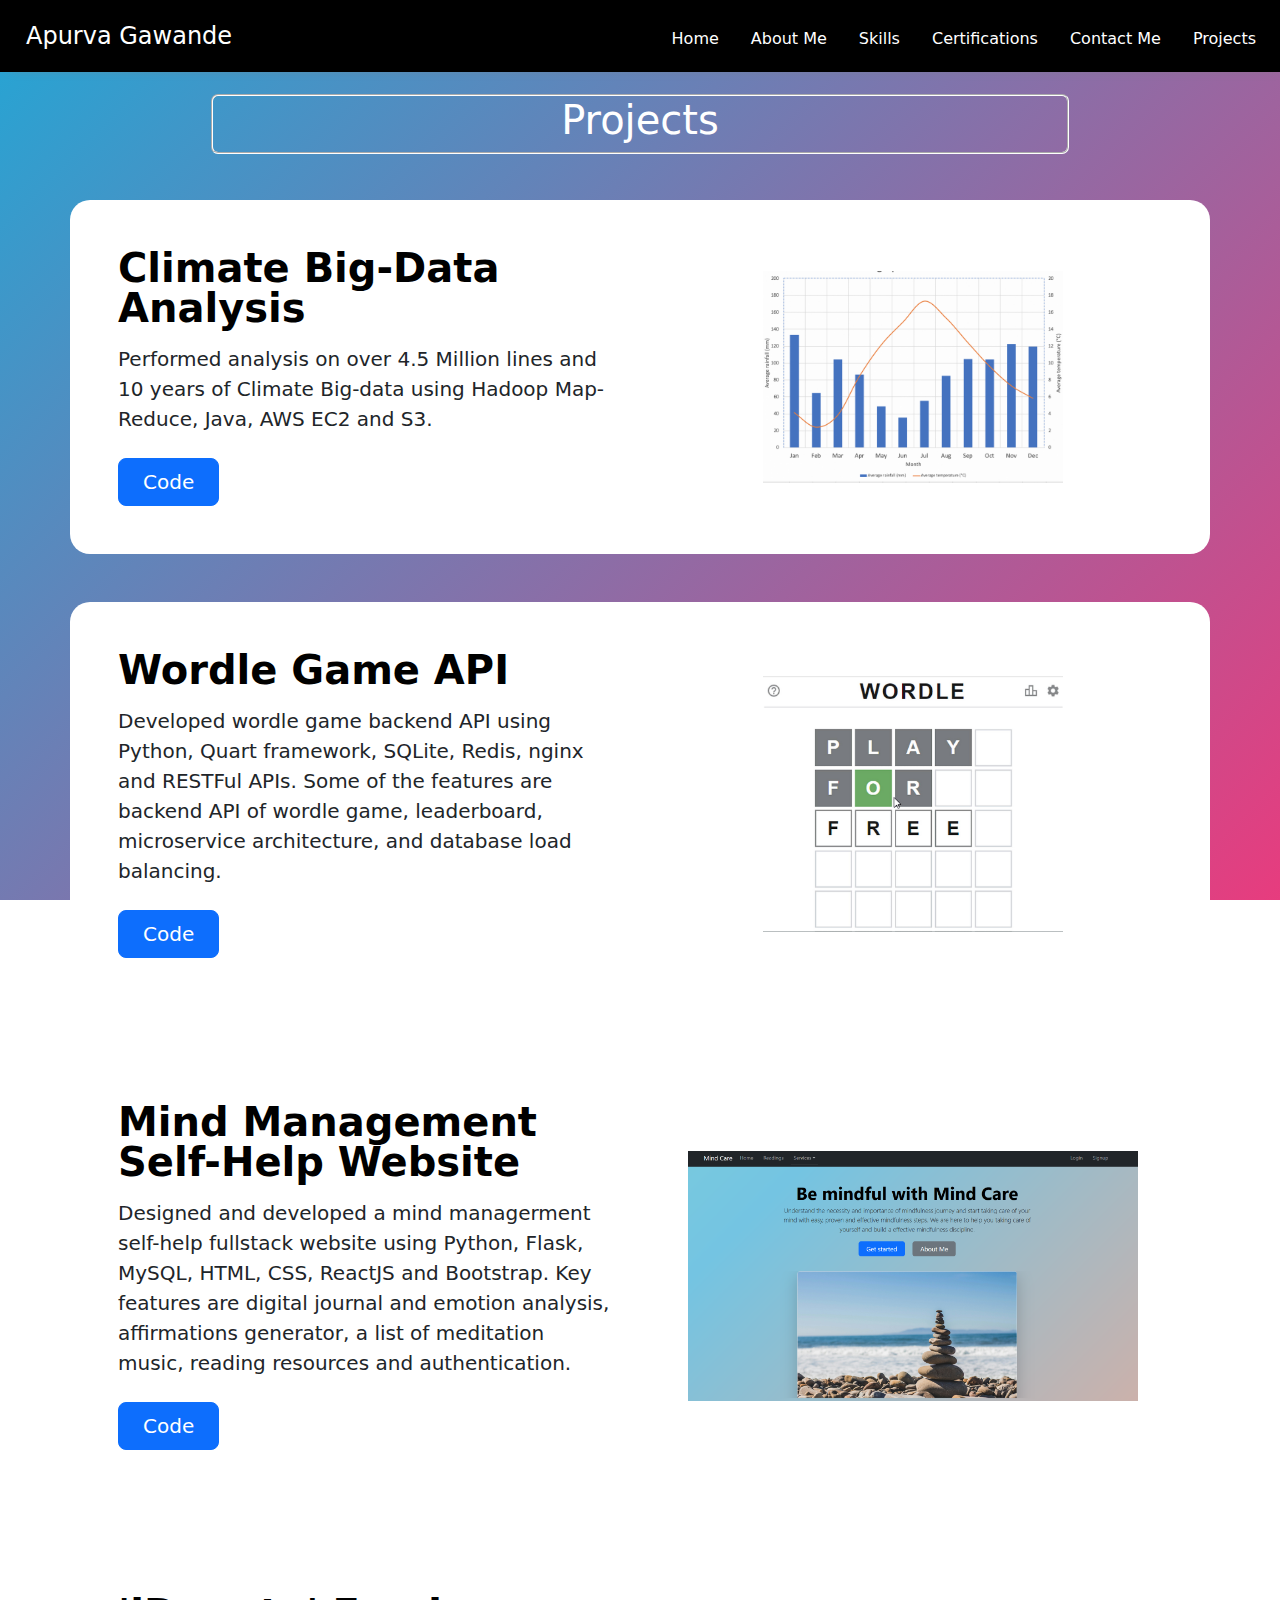
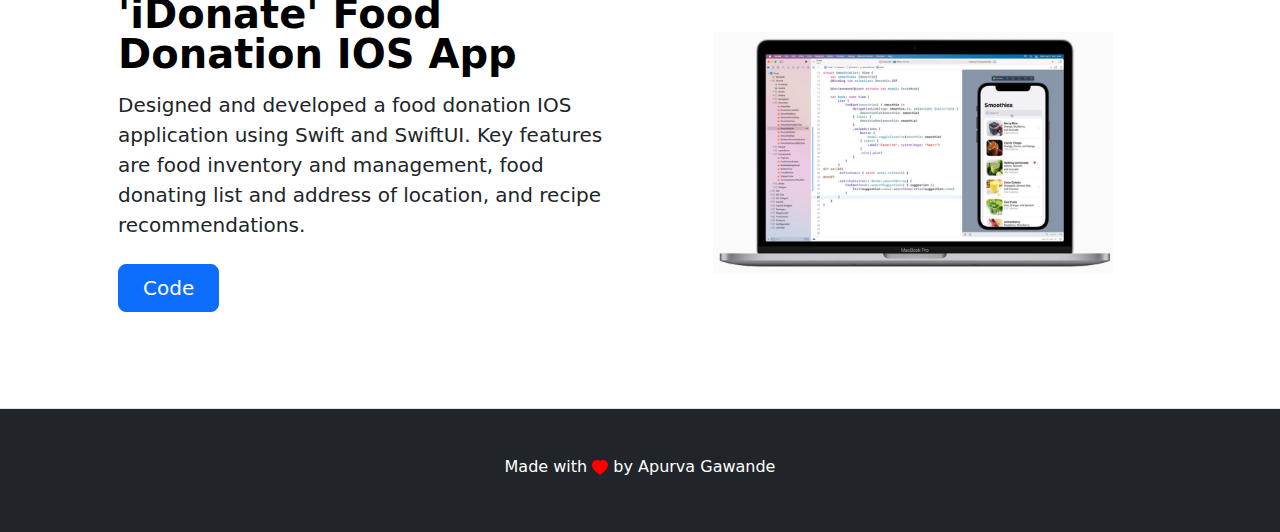
<file: projects.html>
<!DOCTYPE html>
<html lang="en" dir="ltr">
    <head>
        <meta charset="utf-8">
        <title>Portfolio - Apurva Gawande</title>
        <link rel="stylesheet" href="index.css">
        <link href="https://fonts.googleapis.com/css?family=Press+Start+2P" rel="stylesheet">
        <link href="https://cdn.jsdelivr.net/npm/bootstrap@5.3.3/dist/css/bootstrap.min.css" rel="stylesheet" integrity="sha384-QWTKZyjpPEjISv5WaRU9OFeRpok6YctnYmDr5pNlyT2bRjXh0JMhjY6hW+ALEwIH" crossorigin="anonymous">
      </head>
      <body id="project">
        <header class="navbar navbar-expand-lg navbar-dark nav-active header-scrolled py-2 mb-4 px-3">
          <a type="button" href="/" class="d-flex align-items-center mb-3 mb-md-0 me-md-auto link-body-emphasis text-white">
          <span class="fs-4">Apurva Gawande</span>
          </a>
          <button class="navbar-toggler bg-body-light" type="button" data-bs-toggle="collapse" data-bs-target="#navbarsExample05" aria-controls="navbarsExample05" aria-expanded="false" aria-label="Toggle navigation">
            <span class="navbar-toggler-icon"></span>
          </button>
  
          <div class="collapse navbar-collapse justify-content-lg-end" id="navbarsExample05">
            <ul class="navbar-nav nav-underline mt-2 mb-2 mb-lg-0">
                <li class="nav-item"><a href="./index.html#home" class="nav-link text-white" aria-current="page">Home</a></li>
                <li class="nav-item"><a href="./index.html#about" class="nav-link text-white">About Me</a></li>
                <li class="nav-item"><a href="./index.html#skills" class="nav-link text-white">Skills</a></li>
                <li class="nav-item"><a href="./index.html#certifications" class="nav-link text-white">Certifications</a></li>
                <!-- <li class="nav-item"><a href="./index.html#experience" class="nav-link text-white">Experience</a></li> -->
                <li class="nav-item"><a href="./index.html#contact" class="nav-link text-white">Contact Me</a></li>
                <li class="nav-item"><a href="./projects.html" class="nav-link text-white">Projects</a></li>
                <!-- <li class="nav-item"><a href="./resume.html" class="nav-link text-white">Resume</a></li> -->
            </ul>
          </div>
      </header>
      <div class="container d-flex justify-content-center heading-button col-8">
        <h1 class="text-white">Projects</h1>
      </div>
      <div class="container project col-xxl-8 px-5 py-4 my-5">
        <div class="row flex-lg-row-reverse align-items-center g-5 py-4">
          <div class="col-10 col-sm-8 col-lg-6">
            <img src="./dataProject.png" class="d-block mx-lg-auto img-fluid" alt="Bootstrap Themes" width="300" height="200" loading="lazy">
          </div>
          <div class="col-lg-6">
            <h1 class="fw-bold text-body-emphasis lh-1 mb-3">Climate Big-Data Analysis</h1>
            <p class="lead">Performed analysis on over 4.5 Million lines and 10 years of Climate Big-data using Hadoop Map-Reduce, Java, AWS EC2 and S3.</p>
            <div class="d-grid gap-2 d-md-flex justify-content-md-start">
              <a href="https://github.com/ApurvaG04/Climate-Data-Analysis-using-Hadoop-Mapreduce" type="button" class="btn btn-primary btn-lg px-4 me-md-2 mt-2">Code</a>
              <!-- <button type="button" class="btn btn-outline-secondary btn-lg px-4">Default</button> -->
            </div>
          </div>
        </div>
      </div>
      <div class="container project col-xxl-8 px-5 py-4 my-5">
        <div class="row flex-lg-row-reverse align-items-center g-5 py-4">
          <div class="col-10 col-sm-8 col-lg-6">
            <img src="./wordleProject.png" class="d-block mx-lg-auto img-fluid" alt="Bootstrap Themes" width="300" height="200" loading="lazy">
          </div>
          <div class="col-lg-6">
            <h1 class="fw-bold text-body-emphasis lh-1 mb-3">Wordle Game API</h1>
            <p class="lead">Developed wordle game backend API using Python, Quart framework, SQLite, Redis, nginx and RESTFul APIs. Some of the features are backend API of wordle game, leaderboard, microservice architecture, and database load balancing.</p>
            <div class="d-grid gap-2 d-md-flex justify-content-md-start">
              <a href="https://github.com/ApurvaG04/Wordle-game-API" type="button" class="btn btn-primary btn-lg px-4 me-md-2 mt-2">Code</a>
              <!-- <button type="button" class="btn btn-outline-secondary btn-lg px-4">Default</button> -->
            </div>
          </div>
        </div>
      </div>
      <div class="container project col-xxl-8 px-5 py-4 my-5">
        <div class="row flex-lg-row-reverse align-items-center g-5 py-4">
          <div class="col-10 col-sm-8 col-lg-6">
            <img src="./mindcare.png" class="d-block mx-lg-auto img-fluid" alt="Bootstrap Themes" width="450" height="300" loading="lazy">
          </div>
          <div class="col-lg-6">
            <h1 class="fw-bold text-body-emphasis lh-1 mb-3">Mind Management Self-Help Website</h1>
            <p class="lead">Designed and developed a mind managerment self-help fullstack website using Python, Flask, MySQL, HTML, CSS, ReactJS and Bootstrap. Key features are digital journal and emotion analysis, affirmations generator, a list of meditation music, reading resources and authentication.</p>
            <div class="d-grid gap-2 d-md-flex justify-content-md-start">
              <a href="https://github.com/ApurvaG04/Mind-management-Fullstack-website" type="button" class="btn btn-primary btn-lg px-4 me-md-2 mt-2">Code</a>
              <!-- <button type="button" class="btn btn-outline-secondary btn-lg px-4">Default</button> -->
            </div>
          </div>
        </div>
      </div>
      <div class="container project col-xxl-8 px-5 py-4 my-5">
        <div class="row flex-lg-row-reverse align-items-center g-5 py-4">
          <div class="col-10 col-sm-8 col-lg-6">
            <img src="./iDonate.png" class="d-block mx-lg-auto img-fluid" alt="Bootstrap Themes" width="400" height="250" loading="lazy">
          </div>
          <div class="col-lg-6">
            <h1 class="fw-bold text-body-emphasis lh-1 mb-3">'iDonate' Food Donation IOS App</h1>
            <p class="lead">Designed and developed a food donation IOS application using Swift and SwiftUI. Key features are food inventory and management, food donating list and address of location, and recipe recommendations.</p>
            <div class="d-grid gap-2 d-md-flex justify-content-md-start">
              <a href="https://github.com/ApurvaG04/iDonate-IOS-app" type="button" class="btn btn-primary btn-lg px-4 me-md-2 mt-2">Code</a>
              <!-- <button type="button" class="btn btn-outline-secondary btn-lg px-4">Default</button> -->
            </div>
          </div>
        </div>
      </div>
      <div class="d-flex justify-content-center py-5 border-top text-bg-dark">
        <h6>Made with <i class="bi bi-heart-fill"><svg xmlns="http://www.w3.org/2000/svg" width="16" height="16" fill="red" class="bi bi-heart-fill" viewBox="0 0 16 16">
            <path fill-rule="evenodd" d="M8 1.314C12.438-3.248 23.534 4.735 8 15-7.534 4.736 3.562-3.248 8 1.314"></path>
          </svg></i> by Apurva Gawande</h6>
      </div>
      <script src="https://smtpjs.com/v3/smtp.js"></script>
        <script type="text/javascript" src="index.js"></script>
        <script src="https://cdn.jsdelivr.net/npm/bootstrap@5.3.3/dist/js/bootstrap.bundle.min.js" integrity="sha384-YvpcrYf0tY3lHB60NNkmXc5s9fDVZLESaAA55NDzOxhy9GkcIdslK1eN7N6jIeHz" crossorigin="anonymous"></script>
      </body>
</html>
</file>
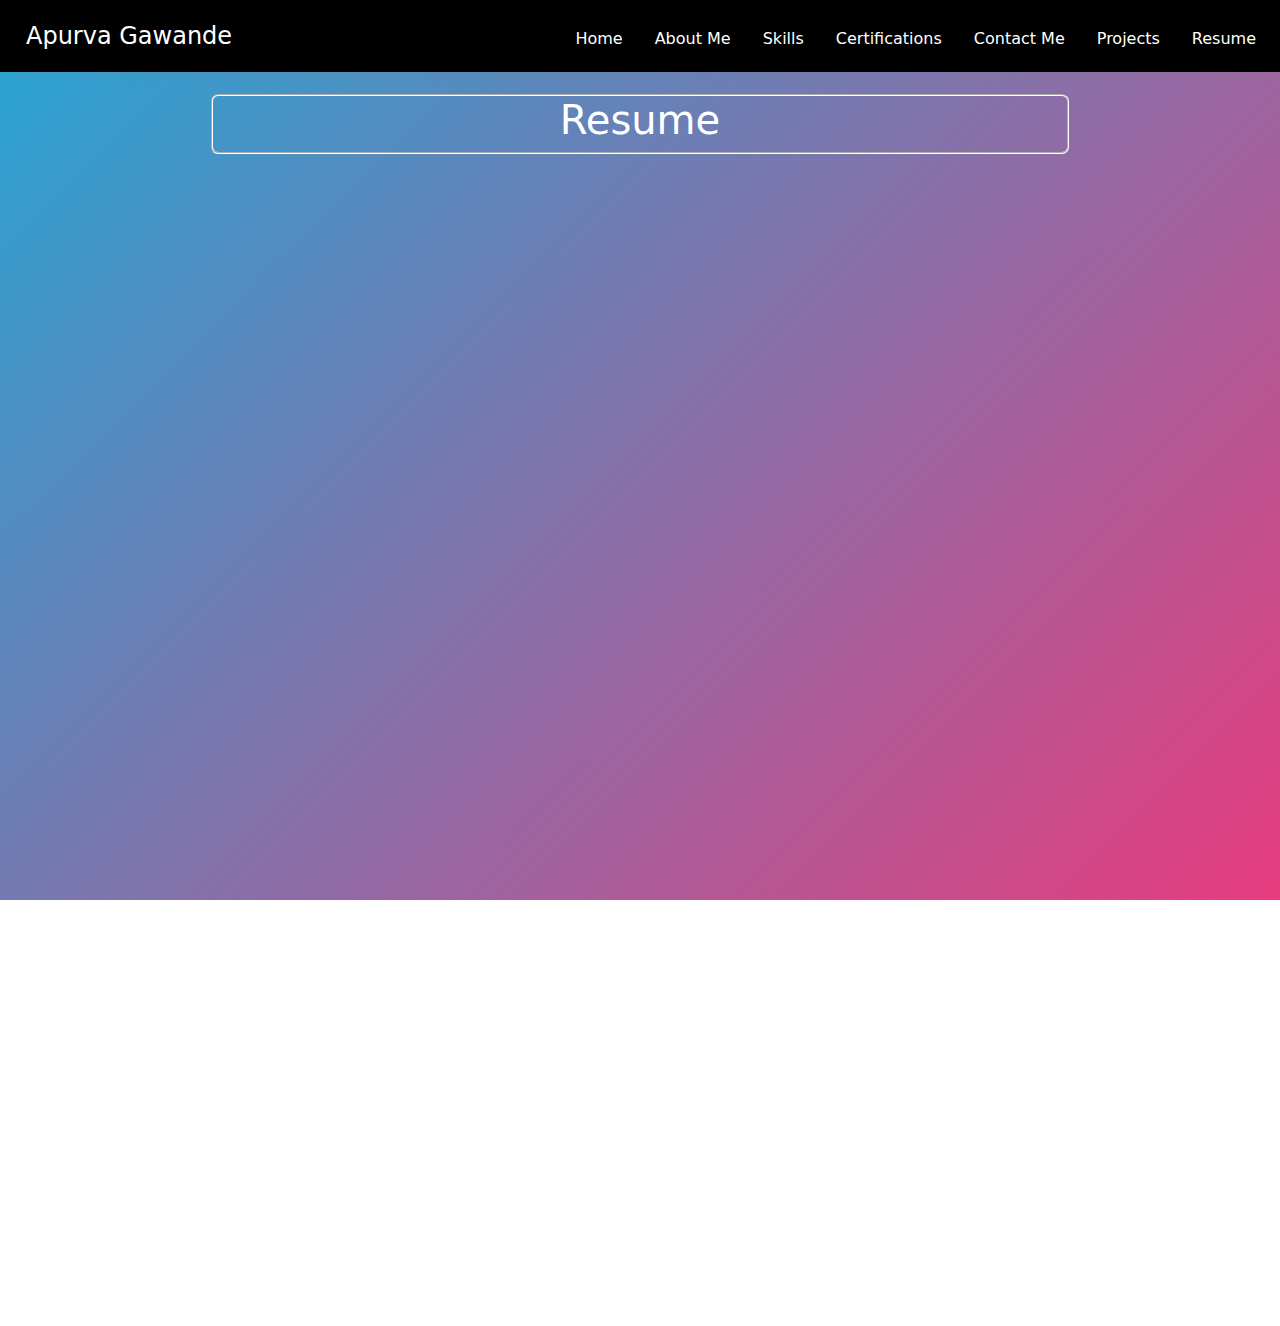
<file: resume.html>
<!DOCTYPE html>
<html lang="en" dir="ltr">
    <head>
        <meta charset="utf-8">
        <title>Portfolio - Apurva Gawande</title>
        <link rel="stylesheet" href="index.css">
        <link href="https://fonts.googleapis.com/css?family=Press+Start+2P" rel="stylesheet">
        <link href="https://cdn.jsdelivr.net/npm/bootstrap@5.3.3/dist/css/bootstrap.min.css" rel="stylesheet" integrity="sha384-QWTKZyjpPEjISv5WaRU9OFeRpok6YctnYmDr5pNlyT2bRjXh0JMhjY6hW+ALEwIH" crossorigin="anonymous">
      </head>
      <body id="resume">
        <header class="navbar navbar-expand-lg navbar-dark nav-active header-scrolled py-2 mb-4 px-3">
          <a type="button" href="/" class="d-flex align-items-center mb-3 mb-md-0 me-md-auto link-body-emphasis text-white">
          <span class="fs-4">Apurva Gawande</span>
          </a>
          <button class="navbar-toggler bg-body-light" type="button" data-bs-toggle="collapse" data-bs-target="#navbarsExample05" aria-controls="navbarsExample05" aria-expanded="false" aria-label="Toggle navigation">
            <span class="navbar-toggler-icon"></span>
          </button>
  
          <div class="collapse navbar-collapse justify-content-lg-end" id="navbarsExample05">
            <ul class="navbar-nav nav-underline mt-2 mb-2 mb-lg-0">
                <li class="nav-item"><a href="./index.html#home" class="nav-link text-white" aria-current="page">Home</a></li>
                <li class="nav-item"><a href="./index.html#about" class="nav-link text-white">About Me</a></li>
                <li class="nav-item"><a href="./index.html#skills" class="nav-link text-white">Skills</a></li>
                <li class="nav-item"><a href="./index.html#certifications" class="nav-link text-white">Certifications</a></li>
                <!-- <li class="nav-item"><a href="./index.html#experience" class="nav-link text-white">Experience</a></li> -->
                <li class="nav-item"><a href="./index.html#contact" class="nav-link text-white">Contact Me</a></li>
                <li class="nav-item"><a href="./projects.html" class="nav-link text-white">Projects</a></li>
                <li class="nav-item"><a href="./resume.html" class="nav-link text-white">Resume</a></li>
            </ul>
        </div>
      </header>
      <div class="container d-flex justify-content-center heading-button col-8">
        <h1 class="text-white">Resume</h1>
      </div>     
      <div class="container d-flex justify-content-center my-4">         
          <iframe class="pdf" src="./Apurva_Gawande_Resume.pdf"
            width="1100" height="1150">
        </iframe>
      </div>
      <script src="https://smtpjs.com/v3/smtp.js"></script>
        <script type="text/javascript" src="index.js"></script>
        <script src="https://cdn.jsdelivr.net/npm/bootstrap@5.3.3/dist/js/bootstrap.bundle.min.js" integrity="sha384-YvpcrYf0tY3lHB60NNkmXc5s9fDVZLESaAA55NDzOxhy9GkcIdslK1eN7N6jIeHz" crossorigin="anonymous"></script>
      </body>
</html>
</file>
<file: index.css>
html, body {
    width: 100%;
    height:100%;
    font-family:'Roboto';
  }
  
.home {
      background: linear-gradient(-45deg, #ee7752, #e73c7e, #23a6d5, #23d5ab);
      background-size: 400% 400%;
      height:max-content;
      animation: gradient 15s ease infinite;
      padding-top: 6vh;
      padding-bottom: 6vh;
}

.picture {
  border-radius: 2000px;
  border: 5px solid black;
}

#project, #resume {
  background: linear-gradient(-45deg, #e73c7e, #23a6d5);
  background-attachment: fixed;
}

#about {
  text-align: justify;
}

.project {
  background-color: white;
  border-radius: 20px;
}

.heading-button {
  outline-width: 2px;
  outline-color: white;
  outline-style: groove;
  border-radius: 5px;

}

nav.nav-fixed {
  width: 100%;
  position:fixed;
  /* background-color: black; */
  box-shadow: 5px -1px 12px -5px grey;
  transition: 0.3s ease-in-out;
}

.nav-passive {
  background: linear-gradient(-45deg, #ee7752, #e73c7e, #23a6d5, #23d5ab);
  background-size: 400% 400%;
  height:max-content;
  animation: gradient 15s ease infinite;
}


.nav-active {
  background-color: black;
  box-shadow: 5px -1px 12px -5px grey;
}

span {
    padding: 10px;
}

#skills > p > span > img {
    height: 70px;
    width: 70px;
}

#skills {
    height:max-content;
}
  
  @keyframes gradient {
      0% {
          background-position: 0% 50%;
      }
      50% {
          background-position: 100% 50%;
      }
      100% {
          background-position: 0% 50%;
      }
  }

.footer, #certifications {
  background: linear-gradient(-45deg, #e73c7e, #23a6d5);
  /* height: 100vh; */
}

.cert-bkg {
  background-color: white;
}

#message, #subject, #email {
  background-color: #6dc5e587;
}

.wave {
    animation-duration: 2.1s;
    animation-iteration-count: infinite;
    animation-name: wave-animation;
    display: inline-block;
    transform-origin: 70% 70%;
    height: 50px;
    width: 50px;
    
}

a:link { 
  text-decoration: none; 
} 
a:visited { 
  text-decoration: none; 
} 
a:hover { 
  text-decoration: none; 
} 
a:active { 
  text-decoration: none; 
}

.experience-timeline {
  
  background: linear-gradient(-45deg, #e73c7e7f, #23a5d575);
  height: 100vh;
  width: 10px;
}

.experience-points {
  margin-left: -5px;
  background-color: rgb(81, 26, 81);
  height: 30px;
  width: 100px;
  border-radius: 10px;
  
}

.experience-masters {
  margin-top: 5vh;
  content: "2022-2024";
}

.experience-work {
  margin-top: 40vh;
  content: "2018-2021";
}

.experience-bachelors {
  margin-top: 40vh;
}



.css-typing p {
  border-right: .15em solid orange;
  font-family: "Courier";
  font-size: 20px;
  white-space: nowrap;
  overflow: hidden;
  color: white;
}
.css-typing p:nth-child(1) {
  width: 11.5em;
  -webkit-animation: type 2s steps(40, end);
  animation: type 2s steps(40, end);
  -webkit-animation-fill-mode: forwards;
  animation-fill-mode: forwards;
}

.css-typing p:nth-child(2) {
  width: 11.5em;
  opacity: 0;
  -webkit-animation: type2 2s steps(40, end);
  animation: type2 2s steps(40, end);
  -webkit-animation-delay: 2s;
  animation-delay: 2s;
  -webkit-animation-fill-mode: forwards;
  animation-fill-mode: forwards;
}

.css-typing p:nth-child(3) {
  width: 9em;
  opacity: 0;
  -webkit-animation: type2 2s steps(20, end);
  animation: type2 2s steps(20, end);
  -webkit-animation-delay: 4s;
  animation-delay: 4s;
  -webkit-animation-fill-mode: forwards;
  animation-fill-mode: forwards;
}

.css-typing p:nth-child(4) {
    width: 9em;
    opacity: 0;
    -webkit-animation: type2 2s steps(20, end);
    animation: type2 2s steps(20, end);
    -webkit-animation-delay: 6s;
    animation-delay: 6s;
    -webkit-animation-fill-mode: forwards;
    animation-fill-mode: forwards;
  }

  .css-typing p:nth-child(5) {
    width: 6em;
    opacity: 0;
    -webkit-animation: type2 2s steps(20, end);
    animation: type2 2s steps(20, end);
    -webkit-animation-delay: 8s;
    animation-delay: 8s;
    -webkit-animation-fill-mode: forwards;
    animation-fill-mode: forwards;
  }

.contact-card {
  align-items: center;
  background-color: white;
}
.contact-headline {
  text-align: center;
}

@keyframes type {
  0% {
    width: 0;
  }
  99.9% {
    border-right: .15em solid orange;
  }
  100% {
    border: none;
  }
}

@-webkit-keyframes type {
  0% {
    width: 0;
  }
  99.9% {
    border-right: .15em solid orange;
  }
  100% {
    border: none;
  }
}

@keyframes type2 {
  0% {
    width: 0;
  }
  1% {
    opacity: 1;
  }
  99.9% {
    border-right: .15em solid orange;
  }
  100% {
    opacity: 1;
    border: none;
  }
}

@-webkit-keyframes type2 {
  0% {
    width: 0;
  }
  1% {
    opacity: 1;
  }
  99.9% {
    border-right: .15em solid orange;
  }
  100% {
    opacity: 1;
    border: none;
  }
}

@keyframes type3 {
  0% {
    width: 0;
  }
  1% {
    opacity: 1;
  }
  100% {
    opacity: 1;
  }
}

@-webkit-keyframes type3 {
  0% {
    width: 0;
  }
  1% {
    opacity: 1;
  }
  100% {
    opacity: 1;
  }
}

@keyframes blink {
  50% {
    border-color: transparent;
  }
}
@-webkit-keyframes blink {
  50% {
    border-color: tranparent;
  }
}

@keyframes wave-animation {
    0% {
        transform: rotate(0deg);
    }
    10% {
        transform: rotate(14deg);
    }
    20% {
        transform: rotate(-8deg);
    }
    30% {
        transform: rotate(14deg);
    }
    40% {
        transform: rotate(-4deg);
    }
    50% {
        transform: rotate(10deg);
    }
    60% {
        transform: rotate(0deg);
    }
    100% {
        transform: rotate(0deg);
    }
}
</file>
